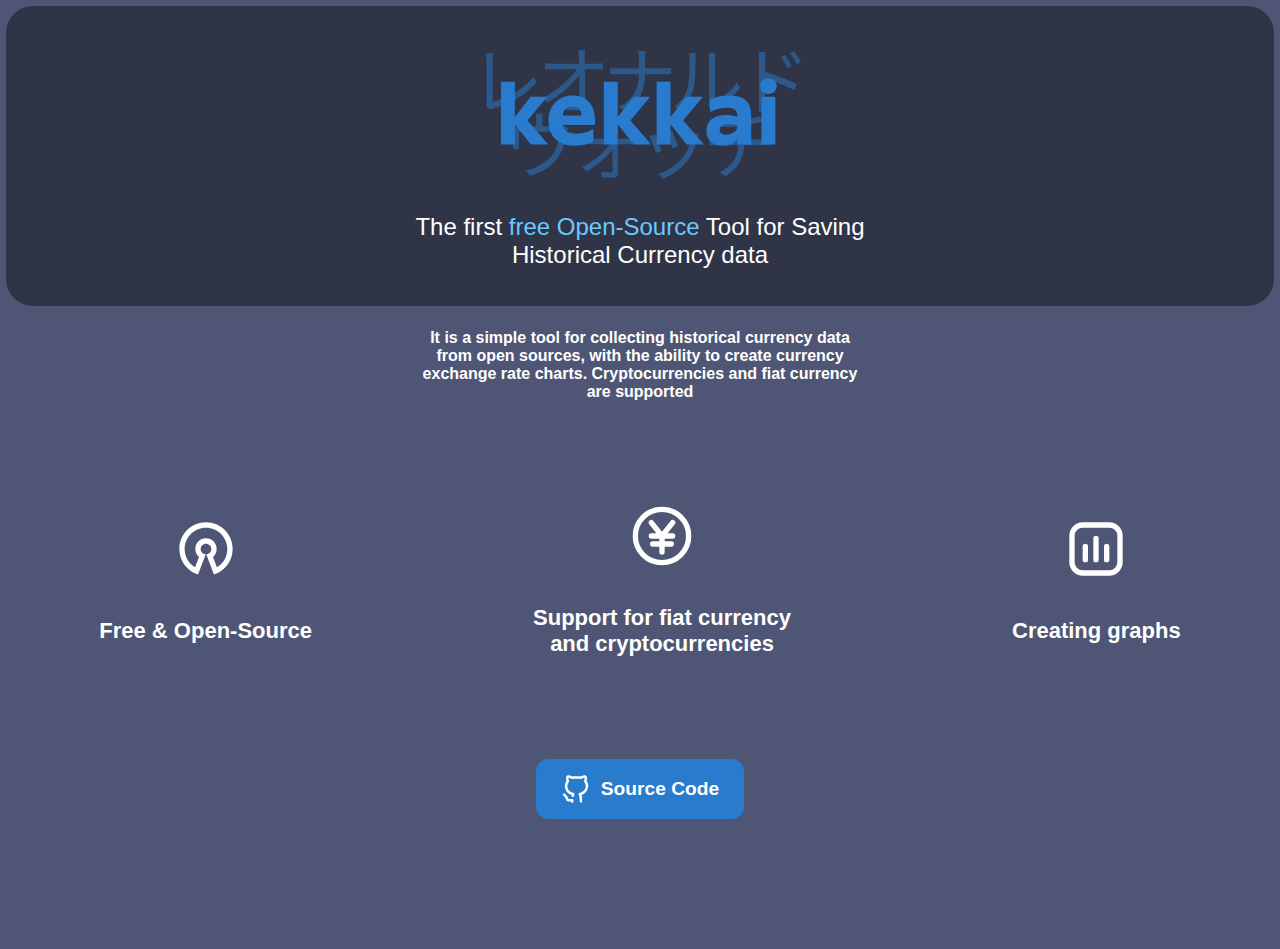
<file: index.html>
<!DOCTYPE html>
<html lang="en">
<head>
    <meta charset="UTF-8">
    <title>Kekkai</title>

    <meta name="author" content="Redume">
    <meta name="description" content="API providing historical currency data">
    <meta name="keywords" content="kekkai, currency, exchange rate, api exchange rate, cryptocurrency api rate, fiat api rate">

    <meta name="viewport" content="width=device-width, initial-scale=1.0">

    <link rel="icon" type="image/x-icon" href="/assets/logo.png">

    <link type="text/css" rel="stylesheet" href="/static/styles/index.css">
</head>
<body>
    <div class="banner">
        <div class="banner-img">
            <img src="/static/assets/kekkai.svg" alt="Kekkai title">
        </div>
        <p class="desc">The first <a style="color: #69C9FF">free Open-Source</a> Tool for Saving Historical Currency data</p>
    </div>
    <p class="desc-xl">It is a simple tool for collecting historical currency data from open sources, with the ability to create currency exchange rate charts. Cryptocurrencies and fiat currency are supported</p>
    <div class="features-container">
        <div class="features">
            <svg width="64px" height="64px" viewBox="0 0 24 24" xmlns="http://www.w3.org/2000/svg" fill="#ffffff">
                <g id="SVGRepo_bgCarrier" stroke-width="0"></g>
                <g id="SVGRepo_tracerCarrier" stroke-linecap="round" stroke-linejoin="round"></g>
                <g id="SVGRepo_iconCarrier"> <g> <path fill="none" d="M0 0H24V24H0z"></path>
                    <path d="M12 2c5.523 0 10 4.477 10 10 0 4.4-2.841 8.136-6.789 9.473l-.226.074-2.904-7.55C13.15 13.95 14 13.054 14 12c0-1.105-.895-2-2-2s-2 .895-2 2c0 1.077.851 1.955 1.917 1.998l-2.903 7.549-.225-.074C4.84 20.136 2 16.4 2 12 2 6.477 6.477 2 12 2zm0 2c-4.418 0-8 3.582-8 8 0 2.92 1.564 5.475 3.901 6.872l1.48-3.849C8.534 14.29 8 13.207 8 12c0-2.21 1.79-4 4-4s4 1.79 4 4c0 1.207-.535 2.29-1.38 3.023.565 1.474 1.059 2.757 1.479 3.85C18.435 17.475 20 14.92 20 12c0-4.418-3.582-8-8-8z"></path> </g> </g>
            </svg>
            <p class="text">Free & Open-Source</p>
        </div>
        <div class="features">
            <svg width="64px" height="64px" viewBox="0 0 24 24" fill="none" xmlns="http://www.w3.org/2000/svg" stroke="#ffffff">
                <g id="SVGRepo_bgCarrier" stroke-width="0"></g>
                <g id="SVGRepo_tracerCarrier" stroke-linecap="round" stroke-linejoin="round"></g>
                <g id="SVGRepo_iconCarrier">
                    <path d="M12 18V12M12 12L16 7M12 12L8 7M16 12H8M15.5 15H8.5M22 12C22 17.5228 17.5228 22 12 22C6.47715 22 2 17.5228 2 12C2 6.47715 6.47715 2 12 2C17.5228 2 22 6.47715 22 12Z" stroke="#ffffff" stroke-width="2" stroke-linecap="round" stroke-linejoin="round"></path>
                </g>
            </svg>
            <p class="text">Support for fiat currency and cryptocurrencies</p>
        </div>
        <div class="features">
            <svg width="64px" height="64px" viewBox="0 0 24 24" fill="none" xmlns="http://www.w3.org/2000/svg">
                <g id="SVGRepo_bgCarrier" stroke-width="0"/>
                <g id="SVGRepo_tracerCarrier" stroke-linecap="round" stroke-linejoin="round"/>
                <g id="SVGRepo_iconCarrier"> <path d="M16 11V16M8 11V16M12 8V16M7 21H17C19.2091 21 21 19.2091 21 17V7C21 4.79086 19.2091 3 17 3H7C4.79086 3 3 4.79086 3 7V17C3 19.2091 4.79086 21 7 21Z" stroke="#ffffff" stroke-width="2" stroke-linecap="round"/> </g>
            </svg>
            <p class="text">Creating graphs</p>
        </div>
    </div>
    <div class="buttons-container">
        <div class="pr-button" onclick="window.open('https://github.com/Redume/Kekkai')">
            <svg viewBox="0 0 24 24" fill="none" xmlns="http://www.w3.org/2000/svg"><g id="SVGRepo_bgCarrier" stroke-width="0"></g><g id="SVGRepo_tracerCarrier" stroke-linecap="round" stroke-linejoin="round"></g><g id="SVGRepo_iconCarrier"> <path d="M4.0744 2.9938C4.13263 1.96371 4.37869 1.51577 5.08432 1.15606C5.84357 0.768899 7.04106 0.949072 8.45014 1.66261C9.05706 1.97009 9.11886 1.97635 10.1825 1.83998C11.5963 1.65865 13.4164 1.65929 14.7213 1.84164C15.7081 1.97954 15.7729 1.97265 16.3813 1.66453C18.3814 0.651679 19.9605 0.71795 20.5323 1.8387C20.8177 2.39812 20.8707 3.84971 20.6494 5.04695C20.5267 5.71069 20.5397 5.79356 20.8353 6.22912C22.915 9.29385 21.4165 14.2616 17.8528 16.1155C17.5801 16.2574 17.3503 16.3452 17.163 16.4167C16.5879 16.6363 16.4133 16.703 16.6247 17.7138C16.7265 18.2 16.8491 19.4088 16.8973 20.4002C16.9844 22.1922 16.9831 22.2047 16.6688 22.5703C16.241 23.0676 15.6244 23.076 15.2066 22.5902C14.9341 22.2734 14.9075 22.1238 14.9075 20.9015C14.9075 19.0952 14.7095 17.8946 14.2417 16.8658C13.6854 15.6415 14.0978 15.185 15.37 14.9114C17.1383 14.531 18.5194 13.4397 19.2892 11.8146C20.0211 10.2698 20.1314 8.13501 18.8082 6.83668C18.4319 6.3895 18.4057 5.98446 18.6744 4.76309C18.7748 4.3066 18.859 3.71768 18.8615 3.45425C18.8653 3.03823 18.8274 2.97541 18.5719 2.97541C18.4102 2.97541 17.7924 3.21062 17.1992 3.49805L16.2524 3.95695C16.1663 3.99866 16.07 4.0147 15.975 4.0038C13.5675 3.72746 11.2799 3.72319 8.86062 4.00488C8.76526 4.01598 8.66853 3.99994 8.58215 3.95802L7.63585 3.49882C7.04259 3.21087 6.42482 2.97541 6.26317 2.97541C5.88941 2.97541 5.88379 3.25135 6.22447 4.89078C6.43258 5.89203 6.57262 6.11513 5.97101 6.91572C5.06925 8.11576 4.844 9.60592 5.32757 11.1716C5.93704 13.1446 7.4295 14.4775 9.52773 14.9222C10.7926 15.1903 11.1232 15.5401 10.6402 16.9905C10.26 18.1319 10.0196 18.4261 9.46707 18.4261C8.72365 18.4261 8.25796 17.7821 8.51424 17.1082C8.62712 16.8112 8.59354 16.7795 7.89711 16.5255C5.77117 15.7504 4.14514 14.0131 3.40172 11.7223C2.82711 9.95184 3.07994 7.64739 4.00175 6.25453C4.31561 5.78028 4.32047 5.74006 4.174 4.83217C4.09113 4.31822 4.04631 3.49103 4.0744 2.9938Z" fill="#ffffff"></path> <path d="M3.33203 15.9454C3.02568 15.4859 2.40481 15.3617 1.94528 15.6681C1.48576 15.9744 1.36158 16.5953 1.66793 17.0548C1.8941 17.3941 2.16467 17.6728 2.39444 17.9025C2.4368 17.9449 2.47796 17.9858 2.51815 18.0257C2.71062 18.2169 2.88056 18.3857 3.05124 18.5861C3.42875 19.0292 3.80536 19.626 4.0194 20.6962C4.11474 21.1729 4.45739 21.4297 4.64725 21.5419C4.85315 21.6635 5.07812 21.7352 5.26325 21.7819C5.64196 21.8774 6.10169 21.927 6.53799 21.9559C7.01695 21.9877 7.53592 21.998 7.99999 22.0008C8.00033 22.5527 8.44791 23.0001 8.99998 23.0001C9.55227 23.0001 9.99998 22.5524 9.99998 22.0001V21.0001C9.99998 20.4478 9.55227 20.0001 8.99998 20.0001C8.90571 20.0001 8.80372 20.0004 8.69569 20.0008C8.10883 20.0026 7.34388 20.0049 6.67018 19.9603C6.34531 19.9388 6.07825 19.9083 5.88241 19.871C5.58083 18.6871 5.09362 17.8994 4.57373 17.2891C4.34391 17.0194 4.10593 16.7834 3.91236 16.5914C3.87612 16.5555 3.84144 16.5211 3.80865 16.4883C3.5853 16.265 3.4392 16.1062 3.33203 15.9454Z" fill="#ffffff"></path> </g></svg>
            <a>Source Code</a>
        </div>
</body>
</html>
</file>
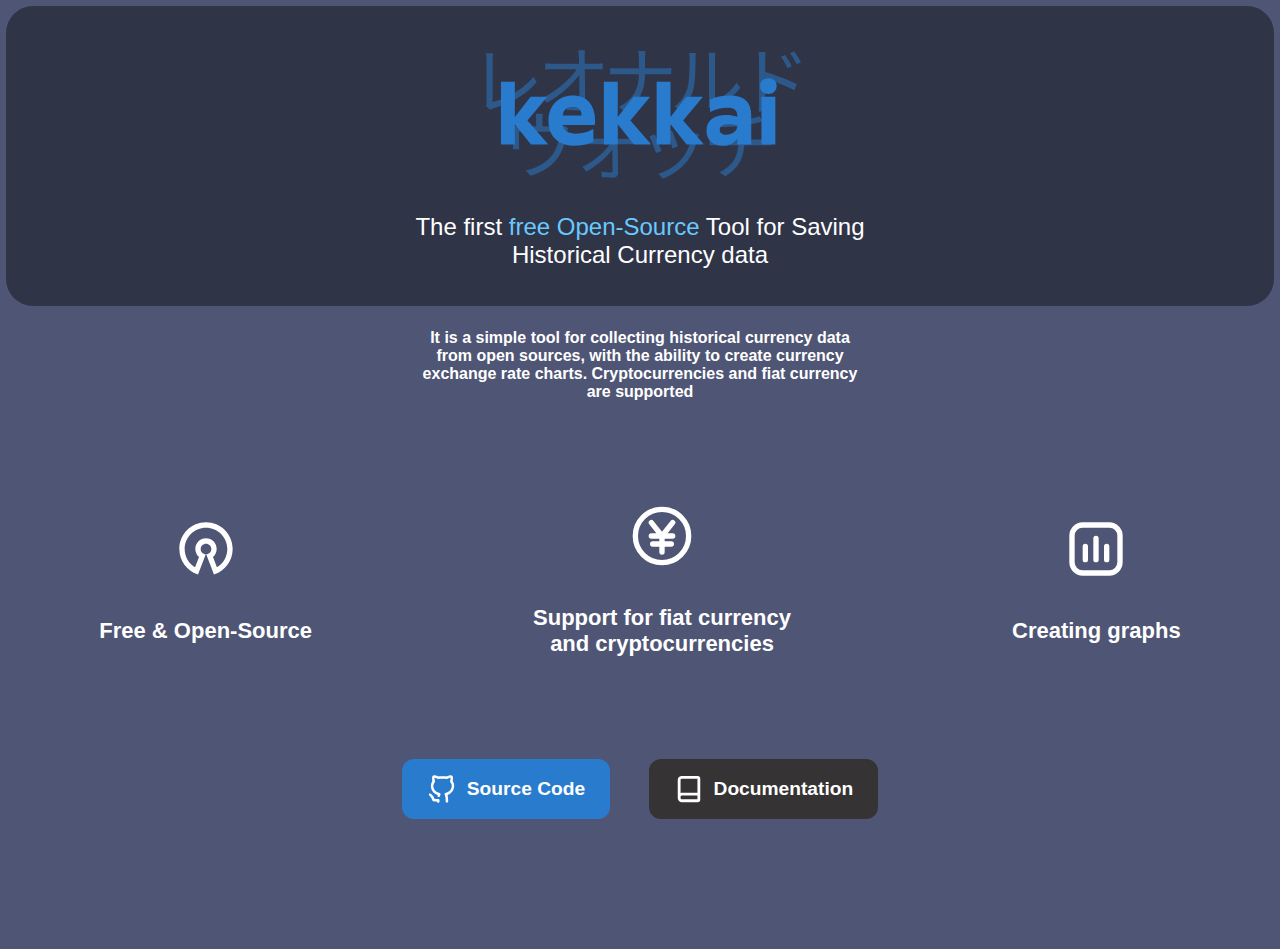
<file: src/web/page/index.html>
<!DOCTYPE html>
<html lang="en">
<head>
    <meta charset="UTF-8">
    <title>Kekkai</title>

    <meta name="author" content="Redume">
    <meta name="description" content="API providing historical currency data">
    <meta name="keywords" content="kekkai, currency, exchange rate, api exchange rate, cryptocurrency api rate, fiat api rate">

    <meta name="viewport" content="width=device-width, initial-scale=1.0">

    <link type="text/css" rel="stylesheet" href="/static/styles/index.css">
</head>
<body>
    <div class="banner">
        <div class="banner-img">
            <img src="/static/assets/kekkai.svg" alt="Kekkai title">
        </div>
        <p class="desc">The first <a style="color: #69C9FF">free Open-Source</a> Tool for Saving Historical Currency data</p>
    </div>
    <p class="desc-xl">It is a simple tool for collecting historical currency data from open sources, with the ability to create currency exchange rate charts. Cryptocurrencies and fiat currency are supported</p>
    <div class="features-container">
        <div class="features">
            <svg width="64px" height="64px" viewBox="0 0 24 24" xmlns="http://www.w3.org/2000/svg" fill="#ffffff">
                <g id="SVGRepo_bgCarrier" stroke-width="0"></g>
                <g id="SVGRepo_tracerCarrier" stroke-linecap="round" stroke-linejoin="round"></g>
                <g id="SVGRepo_iconCarrier"> <g> <path fill="none" d="M0 0H24V24H0z"></path>
                    <path d="M12 2c5.523 0 10 4.477 10 10 0 4.4-2.841 8.136-6.789 9.473l-.226.074-2.904-7.55C13.15 13.95 14 13.054 14 12c0-1.105-.895-2-2-2s-2 .895-2 2c0 1.077.851 1.955 1.917 1.998l-2.903 7.549-.225-.074C4.84 20.136 2 16.4 2 12 2 6.477 6.477 2 12 2zm0 2c-4.418 0-8 3.582-8 8 0 2.92 1.564 5.475 3.901 6.872l1.48-3.849C8.534 14.29 8 13.207 8 12c0-2.21 1.79-4 4-4s4 1.79 4 4c0 1.207-.535 2.29-1.38 3.023.565 1.474 1.059 2.757 1.479 3.85C18.435 17.475 20 14.92 20 12c0-4.418-3.582-8-8-8z"></path> </g> </g>
            </svg>
            <p class="text">Free & Open-Source</p>
        </div>
        <div class="features">
            <svg width="64px" height="64px" viewBox="0 0 24 24" fill="none" xmlns="http://www.w3.org/2000/svg" stroke="#ffffff">
                <g id="SVGRepo_bgCarrier" stroke-width="0"></g>
                <g id="SVGRepo_tracerCarrier" stroke-linecap="round" stroke-linejoin="round"></g>
                <g id="SVGRepo_iconCarrier">
                    <path d="M12 18V12M12 12L16 7M12 12L8 7M16 12H8M15.5 15H8.5M22 12C22 17.5228 17.5228 22 12 22C6.47715 22 2 17.5228 2 12C2 6.47715 6.47715 2 12 2C17.5228 2 22 6.47715 22 12Z" stroke="#ffffff" stroke-width="2" stroke-linecap="round" stroke-linejoin="round"></path>
                </g>
            </svg>
            <p class="text">Support for fiat currency and cryptocurrencies</p>
        </div>
        <div class="features">
            <svg width="64px" height="64px" viewBox="0 0 24 24" fill="none" xmlns="http://www.w3.org/2000/svg">
                <g id="SVGRepo_bgCarrier" stroke-width="0"/>
                <g id="SVGRepo_tracerCarrier" stroke-linecap="round" stroke-linejoin="round"/>
                <g id="SVGRepo_iconCarrier"> <path d="M16 11V16M8 11V16M12 8V16M7 21H17C19.2091 21 21 19.2091 21 17V7C21 4.79086 19.2091 3 17 3H7C4.79086 3 3 4.79086 3 7V17C3 19.2091 4.79086 21 7 21Z" stroke="#ffffff" stroke-width="2" stroke-linecap="round"/> </g>
            </svg>
            <p class="text">Creating graphs</p>
        </div>
    </div>
    <div class="buttons-container">
        <div class="pr-button" onclick="window.open('https://github.com/Redume/Kekkai')">
            <svg viewBox="0 0 24 24" fill="none" xmlns="http://www.w3.org/2000/svg"><g id="SVGRepo_bgCarrier" stroke-width="0"></g><g id="SVGRepo_tracerCarrier" stroke-linecap="round" stroke-linejoin="round"></g><g id="SVGRepo_iconCarrier"> <path d="M4.0744 2.9938C4.13263 1.96371 4.37869 1.51577 5.08432 1.15606C5.84357 0.768899 7.04106 0.949072 8.45014 1.66261C9.05706 1.97009 9.11886 1.97635 10.1825 1.83998C11.5963 1.65865 13.4164 1.65929 14.7213 1.84164C15.7081 1.97954 15.7729 1.97265 16.3813 1.66453C18.3814 0.651679 19.9605 0.71795 20.5323 1.8387C20.8177 2.39812 20.8707 3.84971 20.6494 5.04695C20.5267 5.71069 20.5397 5.79356 20.8353 6.22912C22.915 9.29385 21.4165 14.2616 17.8528 16.1155C17.5801 16.2574 17.3503 16.3452 17.163 16.4167C16.5879 16.6363 16.4133 16.703 16.6247 17.7138C16.7265 18.2 16.8491 19.4088 16.8973 20.4002C16.9844 22.1922 16.9831 22.2047 16.6688 22.5703C16.241 23.0676 15.6244 23.076 15.2066 22.5902C14.9341 22.2734 14.9075 22.1238 14.9075 20.9015C14.9075 19.0952 14.7095 17.8946 14.2417 16.8658C13.6854 15.6415 14.0978 15.185 15.37 14.9114C17.1383 14.531 18.5194 13.4397 19.2892 11.8146C20.0211 10.2698 20.1314 8.13501 18.8082 6.83668C18.4319 6.3895 18.4057 5.98446 18.6744 4.76309C18.7748 4.3066 18.859 3.71768 18.8615 3.45425C18.8653 3.03823 18.8274 2.97541 18.5719 2.97541C18.4102 2.97541 17.7924 3.21062 17.1992 3.49805L16.2524 3.95695C16.1663 3.99866 16.07 4.0147 15.975 4.0038C13.5675 3.72746 11.2799 3.72319 8.86062 4.00488C8.76526 4.01598 8.66853 3.99994 8.58215 3.95802L7.63585 3.49882C7.04259 3.21087 6.42482 2.97541 6.26317 2.97541C5.88941 2.97541 5.88379 3.25135 6.22447 4.89078C6.43258 5.89203 6.57262 6.11513 5.97101 6.91572C5.06925 8.11576 4.844 9.60592 5.32757 11.1716C5.93704 13.1446 7.4295 14.4775 9.52773 14.9222C10.7926 15.1903 11.1232 15.5401 10.6402 16.9905C10.26 18.1319 10.0196 18.4261 9.46707 18.4261C8.72365 18.4261 8.25796 17.7821 8.51424 17.1082C8.62712 16.8112 8.59354 16.7795 7.89711 16.5255C5.77117 15.7504 4.14514 14.0131 3.40172 11.7223C2.82711 9.95184 3.07994 7.64739 4.00175 6.25453C4.31561 5.78028 4.32047 5.74006 4.174 4.83217C4.09113 4.31822 4.04631 3.49103 4.0744 2.9938Z" fill="#ffffff"></path> <path d="M3.33203 15.9454C3.02568 15.4859 2.40481 15.3617 1.94528 15.6681C1.48576 15.9744 1.36158 16.5953 1.66793 17.0548C1.8941 17.3941 2.16467 17.6728 2.39444 17.9025C2.4368 17.9449 2.47796 17.9858 2.51815 18.0257C2.71062 18.2169 2.88056 18.3857 3.05124 18.5861C3.42875 19.0292 3.80536 19.626 4.0194 20.6962C4.11474 21.1729 4.45739 21.4297 4.64725 21.5419C4.85315 21.6635 5.07812 21.7352 5.26325 21.7819C5.64196 21.8774 6.10169 21.927 6.53799 21.9559C7.01695 21.9877 7.53592 21.998 7.99999 22.0008C8.00033 22.5527 8.44791 23.0001 8.99998 23.0001C9.55227 23.0001 9.99998 22.5524 9.99998 22.0001V21.0001C9.99998 20.4478 9.55227 20.0001 8.99998 20.0001C8.90571 20.0001 8.80372 20.0004 8.69569 20.0008C8.10883 20.0026 7.34388 20.0049 6.67018 19.9603C6.34531 19.9388 6.07825 19.9083 5.88241 19.871C5.58083 18.6871 5.09362 17.8994 4.57373 17.2891C4.34391 17.0194 4.10593 16.7834 3.91236 16.5914C3.87612 16.5555 3.84144 16.5211 3.80865 16.4883C3.5853 16.265 3.4392 16.1062 3.33203 15.9454Z" fill="#ffffff"></path> </g></svg>
            <a>Source Code</a>
        </div>

        <div class="pr-button" onclick="window.open('https://kekkai-docs.redume.su')" style="background: #353333; margin-left: 3%">
<svg width="64px" height="64px" viewBox="0 0 16 16" xmlns="http://www.w3.org/2000/svg" fill="none"><g id="SVGRepo_bgCarrier" stroke-width="0"></g><g id="SVGRepo_tracerCarrier" stroke-linecap="round" stroke-linejoin="round"></g><g id="SVGRepo_iconCarrier"><path fill="#ffffff" fill-rule="evenodd" d="M4.25 1A2.25 2.25 0 002 3.25v9.5A2.25 2.25 0 004.25 15h8.5c.69 0 1.25-.56 1.25-1.25V2.25C14 1.56 13.44 1 12.75 1h-8.5zM3.5 12.75c0 .414.336.75.75.75h8.25v-2H4.25a.75.75 0 00-.75.75v.5zm0-2.622c.235-.083.487-.128.75-.128h8.25V2.5H4.25a.75.75 0 00-.75.75v6.878z" clip-rule="evenodd"></path></g></svg>            <a>Documentation</a>
        </div>
    </div>
</body>
</html>
</file>
<file: static/styles/index.css>
body {
    background: #4F5574;
    color: white;
    font: medium "Gotham Pro", sans-serif;
    margin: 0;
    padding: 0;
}

.banner {
    background: rgba(0, 0, 0, 0.39);
    border-radius: 3vh;
    display: flex;
    flex-direction: column;
    align-items: center;
    justify-content: center;
    padding: 2%;
    max-width: 95vw;
    margin: .5% auto;
}

.banner-img {
    display: flex;
    justify-content: center;
    align-items: center;
    width: 100%;
}

.banner-img img {
    width: 100%;
    max-width: 450px;
    height: auto;
    margin: 1.5%;
}

.desc {
    width: 100%;
    max-width: 600px;
    text-align: center;
    margin: 1% auto;
    word-wrap: break-word;
    padding: 0 2%;
    box-sizing: border-box;
    font-size: 16px;
}

.desc-xl {
    text-align: center;
    display: flex;
    margin: 1% auto;
    word-wrap: break-word;
    width: 100%;
    max-width: 500px;
    font-weight: bold;
    padding: 10px 2%;
    box-sizing: border-box;
}

.features-container {
    display: flex;
    flex-wrap: wrap;
    justify-content: center;
    gap: 40px;
    padding: 80px 20px;
    max-width: 1200px;
    margin: auto;
}

.features {
    display: flex;
    flex-direction: column;
    align-items: center;
    justify-content: center;
    text-align: center;
    max-width: 300px;
}

.features svg {
    margin-bottom: 15px;
}

.text {
    font-size: 22px;
    font-weight: bold;
}

.buttons-container {
    display: flex;
    justify-content: center;
}

.pr-button {
    display: inline-flex;
    align-items: center;
    background-color: #297BCD;
    border-radius: 12px;
    padding: 15px 25px;
    font-size: 1.2rem;
    font-weight: bold;
    transition: background-color 0.3s ease;
    cursor: pointer;
}

.pr-button svg {
    width: 30px;
    height: 30px;
    margin-right: 10px;
}

.pr-button a {
    color: white;
    text-decoration: none;
}

.pr-button:hover {
    background-color: #2b6ea3;
}

.pr-button {
    margin-bottom: 130px;
}

@media (min-width: 768px) {
    .desc {
        font-size: 20px;
    }
}

@media (max-width: 768px) {
    .footer-wrapper {
        position: relative;
        min-height: 100%;
    }
}

@media (min-width: 1200px) {
    .desc {
        font-size: 24px;
    }

    .features-container {
        flex-direction: row;
        align-items: center;
        gap: 200px;
    }
}
</file>
